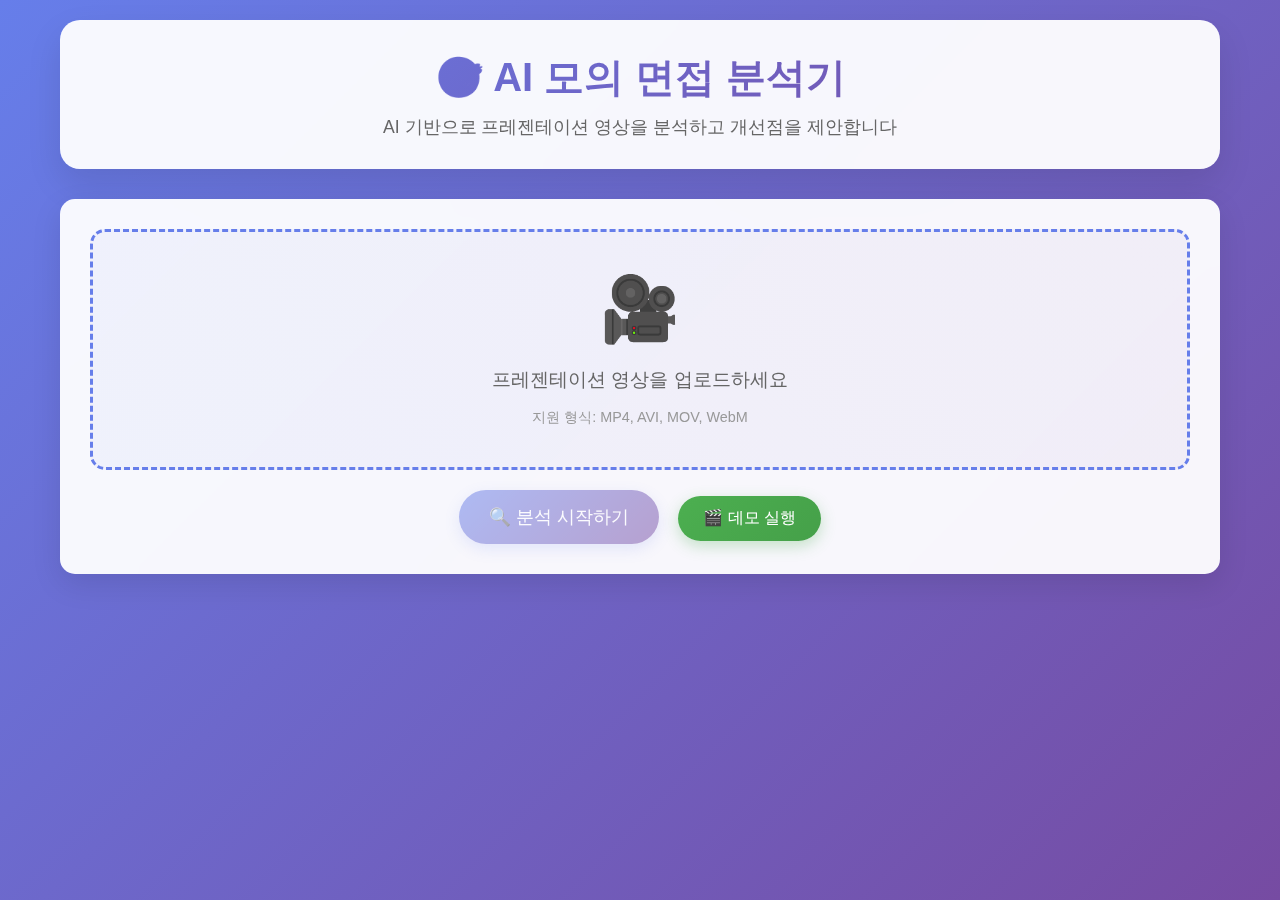
<file: index.html>
<!DOCTYPE html>
<html lang="ko">
<head>
    <meta charset="UTF-8">
    <meta name="viewport" content="width=device-width, initial-scale=1.0">
    <title>AI 프레젠테이션 분석기</title>
    <style>
        * {
            margin: 0;
            padding: 0;
            box-sizing: border-box;
        }

        body {
            font-family: 'Segoe UI', Tahoma, Geneva, Verdana, sans-serif;
            background: linear-gradient(135deg, #667eea 0%, #764ba2 100%);
            color: #333;
            min-height: 100vh;
        }

        .container {
            max-width: 1200px;
            margin: 0 auto;
            padding: 20px;
        }

        .header {
            text-align: center;
            margin-bottom: 30px;
            padding: 30px;
            background: rgba(255, 255, 255, 0.95);
            border-radius: 20px;
            box-shadow: 0 15px 35px rgba(0, 0, 0, 0.1);
            backdrop-filter: blur(10px);
        }

        .header h1 {
            font-size: 2.5rem;
            background: linear-gradient(135deg, #667eea, #764ba2);
            -webkit-background-clip: text;
            -webkit-text-fill-color: transparent;
            margin-bottom: 10px;
        }

        .header p {
            font-size: 1.1rem;
            color: #666;
        }

        .upload-section {
            background: rgba(255, 255, 255, 0.95);
            border-radius: 15px;
            padding: 30px;
            margin-bottom: 30px;
            box-shadow: 0 10px 30px rgba(0, 0, 0, 0.1);
            backdrop-filter: blur(10px);
        }

        .upload-zone {
            border: 3px dashed #667eea;
            border-radius: 15px;
            padding: 40px;
            text-align: center;
            background: linear-gradient(45deg, rgba(102, 126, 234, 0.05), rgba(118, 75, 162, 0.05));
            transition: all 0.3s ease;
            cursor: pointer;
        }

        .upload-zone:hover {
            border-color: #764ba2;
            background: linear-gradient(45deg, rgba(102, 126, 234, 0.1), rgba(118, 75, 162, 0.1));
            transform: translateY(-2px);
        }

        .upload-zone.dragover {
            border-color: #764ba2;
            background: linear-gradient(45deg, rgba(102, 126, 234, 0.15), rgba(118, 75, 162, 0.15));
        }

        .upload-icon {
            font-size: 4rem;
            color: #667eea;
            margin-bottom: 20px;
        }

        .file-input {
            display: none;
        }

        .upload-text {
            font-size: 1.2rem;
            color: #666;
            margin-bottom: 15px;
        }

        .file-types {
            font-size: 0.9rem;
            color: #999;
        }

        .analyze-btn {
            background: linear-gradient(135deg, #667eea, #764ba2);
            color: white;
            border: none;
            padding: 15px 30px;
            border-radius: 50px;
            font-size: 1.1rem;
            cursor: pointer;
            transition: all 0.3s ease;
            box-shadow: 0 5px 15px rgba(102, 126, 234, 0.3);
            margin-top: 20px;
            opacity: 0.5;
            pointer-events: none;
        }

        .analyze-btn:enabled {
            opacity: 1;
            pointer-events: all;
        }

        .analyze-btn:hover:enabled {
            transform: translateY(-2px);
            box-shadow: 0 8px 25px rgba(102, 126, 234, 0.4);
        }

        .results-section {
            display: none;
            background: rgba(255, 255, 255, 0.95);
            border-radius: 15px;
            padding: 30px;
            margin-bottom: 30px;
            box-shadow: 0 10px 30px rgba(0, 0, 0, 0.1);
            backdrop-filter: blur(10px);
        }

        .score-display {
            text-align: center;
            margin-bottom: 30px;
        }

        .score-circle {
            width: 150px;
            height: 150px;
            border-radius: 50%;
            background: conic-gradient(from 0deg, #667eea 0%, #764ba2 100%);
            display: flex;
            align-items: center;
            justify-content: center;
            margin: 0 auto 20px;
            position: relative;
        }

        .score-circle::before {
            content: '';
            position: absolute;
            inset: 10px;
            background: white;
            border-radius: 50%;
        }

        .score-value {
            font-size: 2.5rem;
            font-weight: bold;
            color: #667eea;
            z-index: 1;
        }

        .metrics-grid {
            display: grid;
            grid-template-columns: repeat(auto-fit, minmax(300px, 1fr));
            gap: 20px;
            margin-bottom: 30px;
        }

        .metric-card {
            background: white;
            border-radius: 10px;
            padding: 20px;
            box-shadow: 0 5px 15px rgba(0, 0, 0, 0.1);
            border-left: 4px solid #667eea;
        }

        .metric-title {
            font-size: 1.1rem;
            font-weight: bold;
            margin-bottom: 10px;
            color: #333;
        }

        .metric-value {
            font-size: 1.5rem;
            color: #667eea;
            font-weight: bold;
            margin-bottom: 5px;
        }

        .metric-description {
            font-size: 0.9rem;
            color: #666;
        }

        .progress-bar {
            width: 100%;
            height: 8px;
            background: #e0e0e0;
            border-radius: 4px;
            margin: 10px 0;
            overflow: hidden;
        }

        .progress-fill {
            height: 100%;
            background: linear-gradient(135deg, #667eea, #764ba2);
            transition: width 1s ease;
        }

        .coaching-tips {
            background: white;
            border-radius: 10px;
            padding: 25px;
            box-shadow: 0 5px 15px rgba(0, 0, 0, 0.1);
        }

        .coaching-tips h3 {
            color: #333;
            margin-bottom: 20px;
            font-size: 1.3rem;
        }

        .tip-item {
            background: linear-gradient(135deg, rgba(102, 126, 234, 0.05), rgba(118, 75, 162, 0.05));
            border-radius: 8px;
            padding: 15px;
            margin-bottom: 15px;
            border-left: 4px solid #667eea;
            font-size: 1rem;
            line-height: 1.5;
        }

        .demo-btn {
            background: linear-gradient(135deg, #4caf50, #45a049);
            color: white;
            border: none;
            padding: 12px 25px;
            border-radius: 25px;
            font-size: 1rem;
            cursor: pointer;
            transition: all 0.3s ease;
            margin-left: 15px;
            box-shadow: 0 5px 15px rgba(76, 175, 80, 0.3);
        }

        .demo-btn:hover {
            transform: translateY(-2px);
            box-shadow: 0 8px 25px rgba(76, 175, 80, 0.4);
        }

        .selected-file {
            background: rgba(102, 126, 234, 0.1);
            border: 2px solid #667eea;
            border-radius: 8px;
            padding: 15px;
            margin: 15px 0;
            text-align: left;
        }

        .file-name {
            font-weight: bold;
            color: #667eea;
            margin-bottom: 5px;
        }

        .file-size {
            color: #666;
            font-size: 0.9rem;
        }

        @keyframes pulse {
            0% { transform: scale(1); }
            50% { transform: scale(1.05); }
            100% { transform: scale(1); }
        }

        .analyzing {
            animation: pulse 2s infinite;
        }

        @media (max-width: 768px) {
            .header h1 {
                font-size: 2rem;
            }
            
            .metrics-grid {
                grid-template-columns: 1fr;
            }
            
            .score-circle {
                width: 120px;
                height: 120px;
            }
            
            .score-value {
                font-size: 2rem;
            }
        }
    </style>
</head>
<body>
    <div class="container">
        <div class="header">
            <h1>🎯 AI 모의 면접 분석기</h1>
            <p>AI 기반으로 프레젠테이션 영상을 분석하고 개선점을 제안합니다</p>
        </div>

        <div class="upload-section">
            <div class="upload-zone" onclick="document.getElementById('videoFile').click()">
                <div class="upload-icon">🎥</div>
                <div class="upload-text">프레젠테이션 영상을 업로드하세요</div>
                <div class="file-types">지원 형식: MP4, AVI, MOV, WebM</div>
                <input type="file" id="videoFile" class="file-input" accept="video/*">
            </div>
            
            <div id="selectedFile" class="selected-file" style="display: none;">
                <div class="file-name"></div>
                <div class="file-size"></div>
            </div>
            
            <div style="text-align: center;">
                <button class="analyze-btn" id="analyzeBtn" disabled>
                    🔍 분석 시작하기
                </button>
                <button class="demo-btn" onclick="runDemo()">
                    🎬 데모 실행
                </button>
            </div>
        </div>

        <div class="results-section" id="resultsSection">
            <div class="score-display">
                <div class="score-circle">
                    <div class="score-value" id="totalScore">0</div>
                </div>
                <h2>전체 점수</h2>
                <p>5점 만점 기준</p>
            </div>

            <div class="metrics-grid">
                <div class="metric-card">
                    <div class="metric-title">🗣️ 말하기 속도</div>
                    <div class="metric-value" id="wpmValue">0 WPM</div>
                    <div class="progress-bar">
                        <div class="progress-fill" id="wpmProgress"></div>
                    </div>
                    <div class="metric-description">적정 속도: 140-180 단어/분</div>
                </div>

                <div class="metric-card">
                    <div class="metric-title">🔊 음성 볼륨</div>
                    <div class="metric-value" id="volumeValue">적정</div>
                    <div class="progress-bar">
                        <div class="progress-fill" id="volumeProgress"></div>
                    </div>
                    <div class="metric-description">일정하고 명료한 음성</div>
                </div>

                <div class="metric-card">
                    <div class="metric-title">👀 시선 집중도</div>
                    <div class="metric-value" id="gazeValue">0%</div>
                    <div class="progress-bar">
                        <div class="progress-fill" id="gazeProgress"></div>
                    </div>
                    <div class="metric-description">카메라를 바라본 시간</div>
                </div>

                <div class="metric-card">
                    <div class="metric-title">💺 자세 안정성</div>
                    <div class="metric-value" id="postureValue">0%</div>
                    <div class="progress-bar">
                        <div class="progress-fill" id="postureProgress"></div>
                    </div>
                    <div class="metric-description">바른 자세 유지도</div>
                </div>

                <div class="metric-card">
                    <div class="metric-title">😊 표정 관리</div>
                    <div class="metric-value" id="expressionValue">0%</div>
                    <div class="progress-bar">
                        <div class="progress-fill" id="expressionProgress"></div>
                    </div>
                    <div class="metric-description">적절한 표정 변화</div>
                </div>

                <div class="metric-card">
                    <div class="metric-title">💡 환경 점수</div>
                    <div class="metric-value" id="environmentValue">0점</div>
                    <div class="progress-bar">
                        <div class="progress-fill" id="environmentProgress"></div>
                    </div>
                    <div class="metric-description">조명 및 배경 품질</div>
                </div>
            </div>

            <div class="coaching-tips">
                <h3>🎯 맞춤 개선 팁</h3>
                <div id="coachingTips">
                    <!-- 팁들이 여기에 동적으로 추가됩니다 -->
                </div>
            </div>
        </div>
    </div>

    <script>
        let selectedFile = null;

        // 파일 업로드 처리
        const fileInput = document.getElementById('videoFile');
        const uploadZone = document.querySelector('.upload-zone');
        const selectedFileDiv = document.getElementById('selectedFile');
        const analyzeBtn = document.getElementById('analyzeBtn');

        fileInput.addEventListener('change', handleFileSelect);

        // 드래그 앤 드롭 처리
        uploadZone.addEventListener('dragover', (e) => {
            e.preventDefault();
            uploadZone.classList.add('dragover');
        });

        uploadZone.addEventListener('dragleave', () => {
            uploadZone.classList.remove('dragover');
        });

        uploadZone.addEventListener('drop', (e) => {
            e.preventDefault();
            uploadZone.classList.remove('dragover');
            const files = e.dataTransfer.files;
            if (files.length > 0) {
                handleFileSelect({ target: { files } });
            }
        });

        function handleFileSelect(event) {
            const file = event.target.files[0];
            if (!file) return;

            selectedFile = file;
            
            // 파일 정보 표시
            selectedFileDiv.style.display = 'block';
            selectedFileDiv.querySelector('.file-name').textContent = file.name;
            selectedFileDiv.querySelector('.file-size').textContent = formatFileSize(file.size);
            
            // 분석 버튼 활성화
            analyzeBtn.disabled = false;
        }

        function formatFileSize(bytes) {
            if (bytes === 0) return '0 Bytes';
            const k = 1024;
            const sizes = ['Bytes', 'KB', 'MB', 'GB'];
            const i = Math.floor(Math.log(bytes) / Math.log(k));
            return parseFloat((bytes / Math.pow(k, i)).toFixed(2)) + ' ' + sizes[i];
        }

        // 분석 시작
        analyzeBtn.addEventListener('click', () => {
            if (!selectedFile) return;
            
            // 실제 구현에서는 여기서 파일을 서버로 전송하고 분석을 시작합니다
            simulateAnalysis();
        });

        function simulateAnalysis() {
            analyzeBtn.textContent = '🔄 분석 중...';
            analyzeBtn.disabled = true;
            analyzeBtn.classList.add('analyzing');
            
            // 3초 후 결과 표시 (실제로는 서버 응답을 기다림)
            setTimeout(() => {
                showResults();
                analyzeBtn.textContent = '🔍 분석 시작하기';
                analyzeBtn.disabled = false;
                analyzeBtn.classList.remove('analyzing');
            }, 3000);
        }

        function showResults() {
            const resultsSection = document.getElementById('resultsSection');
            resultsSection.style.display = 'block';
            resultsSection.scrollIntoView({ behavior: 'smooth' });
            
            // 애니메이션과 함께 결과 표시
            animateResults();
        }

        function animateResults() {
            // 샘플 데이터 (실제로는 서버에서 받아옴)
            const results = {
                totalScore: 4.2,
                wpm: 165,
                volume: 85,
                gaze: 78,
                posture: 82,
                expression: 65,
                environment: 4.1
            };

            // 총점 애니메이션
            animateValue('totalScore', 0, results.totalScore, 2000);
            
            // 각 메트릭 애니메이션
            setTimeout(() => {
                document.getElementById('wpmValue').textContent = results.wpm + ' WPM';
                document.getElementById('wpmProgress').style.width = Math.min(100, (results.wpm / 180) * 100) + '%';
            }, 500);

            setTimeout(() => {
                document.getElementById('volumeValue').textContent = results.volume + '%';
                document.getElementById('volumeProgress').style.width = results.volume + '%';
            }, 1000);

            setTimeout(() => {
                document.getElementById('gazeValue').textContent = results.gaze + '%';
                document.getElementById('gazeProgress').style.width = results.gaze + '%';
            }, 1500);

            setTimeout(() => {
                document.getElementById('postureValue').textContent = results.posture + '%';
                document.getElementById('postureProgress').style.width = results.posture + '%';
            }, 2000);

            setTimeout(() => {
                document.getElementById('expressionValue').textContent = results.expression + '%';
                document.getElementById('expressionProgress').style.width = results.expression + '%';
            }, 2500);

            setTimeout(() => {
                document.getElementById('environmentValue').textContent = results.environment.toFixed(1) + '점';
                document.getElementById('environmentProgress').style.width = (results.environment / 5) * 100 + '%';
            }, 3000);

            // 코칭 팁 표시
            setTimeout(() => {
                showCoachingTips(results);
            }, 3500);
        }

        function animateValue(id, start, end, duration) {
            const element = document.getElementById(id);
            const startTime = performance.now();
            
            function update(currentTime) {
                const elapsed = currentTime - startTime;
                const progress = Math.min(elapsed / duration, 1);
                const current = start + (end - start) * progress;
                
                element.textContent = current.toFixed(1);
                
                if (progress < 1) {
                    requestAnimationFrame(update);
                }
            }
            
            requestAnimationFrame(update);
        }

        function showCoachingTips(results) {
            const tipsContainer = document.getElementById('coachingTips');
            const tips = generateCoachingTips(results);
            
            tips.forEach((tip, index) => {
                setTimeout(() => {
                    const tipElement = document.createElement('div');
                    tipElement.className = 'tip-item';
                    tipElement.textContent = tip;
                    tipsContainer.appendChild(tipElement);
                }, index * 500);
            });
        }

        function generateCoachingTips(results) {
            const tips = [];
            
            if (results.wpm < 140) {
                tips.push('🗣️ 말속도를 조금 더 빠르게 해보세요. 현재 ' + results.wpm + 'WPM으로 다소 느립니다.');
            } else if (results.wpm > 180) {
                tips.push('⏱️ 말속도를 조금 더 천천히 해보세요. 청중이 따라가기 어려울 수 있습니다.');
            }
            
            if (results.gaze < 70) {
                tips.push('👀 카메라를 더 많이 바라보세요. 시선 집중도를 높이면 청중과의 연결감이 향상됩니다.');
            }
            
            if (results.expression < 60) {
                tips.push('😊 표정을 더 풍부하게 해보세요. 적절한 미소와 표정 변화가 프레젠테이션을 생동감 있게 만듭니다.');
            }
            
            if (results.posture < 75) {
                tips.push('💺 자세를 더 바르게 유지해보세요. 안정적인 자세는 신뢰감을 줍니다.');
            }
            
            if (results.environment < 3.5) {
                tips.push('💡 조명과 배경을 개선해보세요. 밝고 단순한 배경이 집중도를 높입니다.');
            }
            
            // 기본 팁들
            if (tips.length === 0) {
                tips.push('🎉 전반적으로 좋은 프레젠테이션입니다! 지속적인 연습으로 더욱 향상시켜보세요.');
                tips.push('📊 정기적으로 분석하여 개선사항을 확인해보세요.');
            }
            
            return tips.slice(0, 3); // 최대 3개 팁만 표시
        }

        function runDemo() {
            // 데모 파일 시뮬레이션
            selectedFile = { name: 'demo_presentation.mp4', size: 15728640 }; // 15MB
            
            selectedFileDiv.style.display = 'block';
            selectedFileDiv.querySelector('.file-name').textContent = 'demo_presentation.mp4';
            selectedFileDiv.querySelector('.file-size').textContent = '15.0 MB';
            
            analyzeBtn.disabled = false;
            
            // 자동으로 분석 시작
            setTimeout(() => {
                simulateAnalysis();
            }, 500);
        }
    </script>
</body>
</html>
</file>
